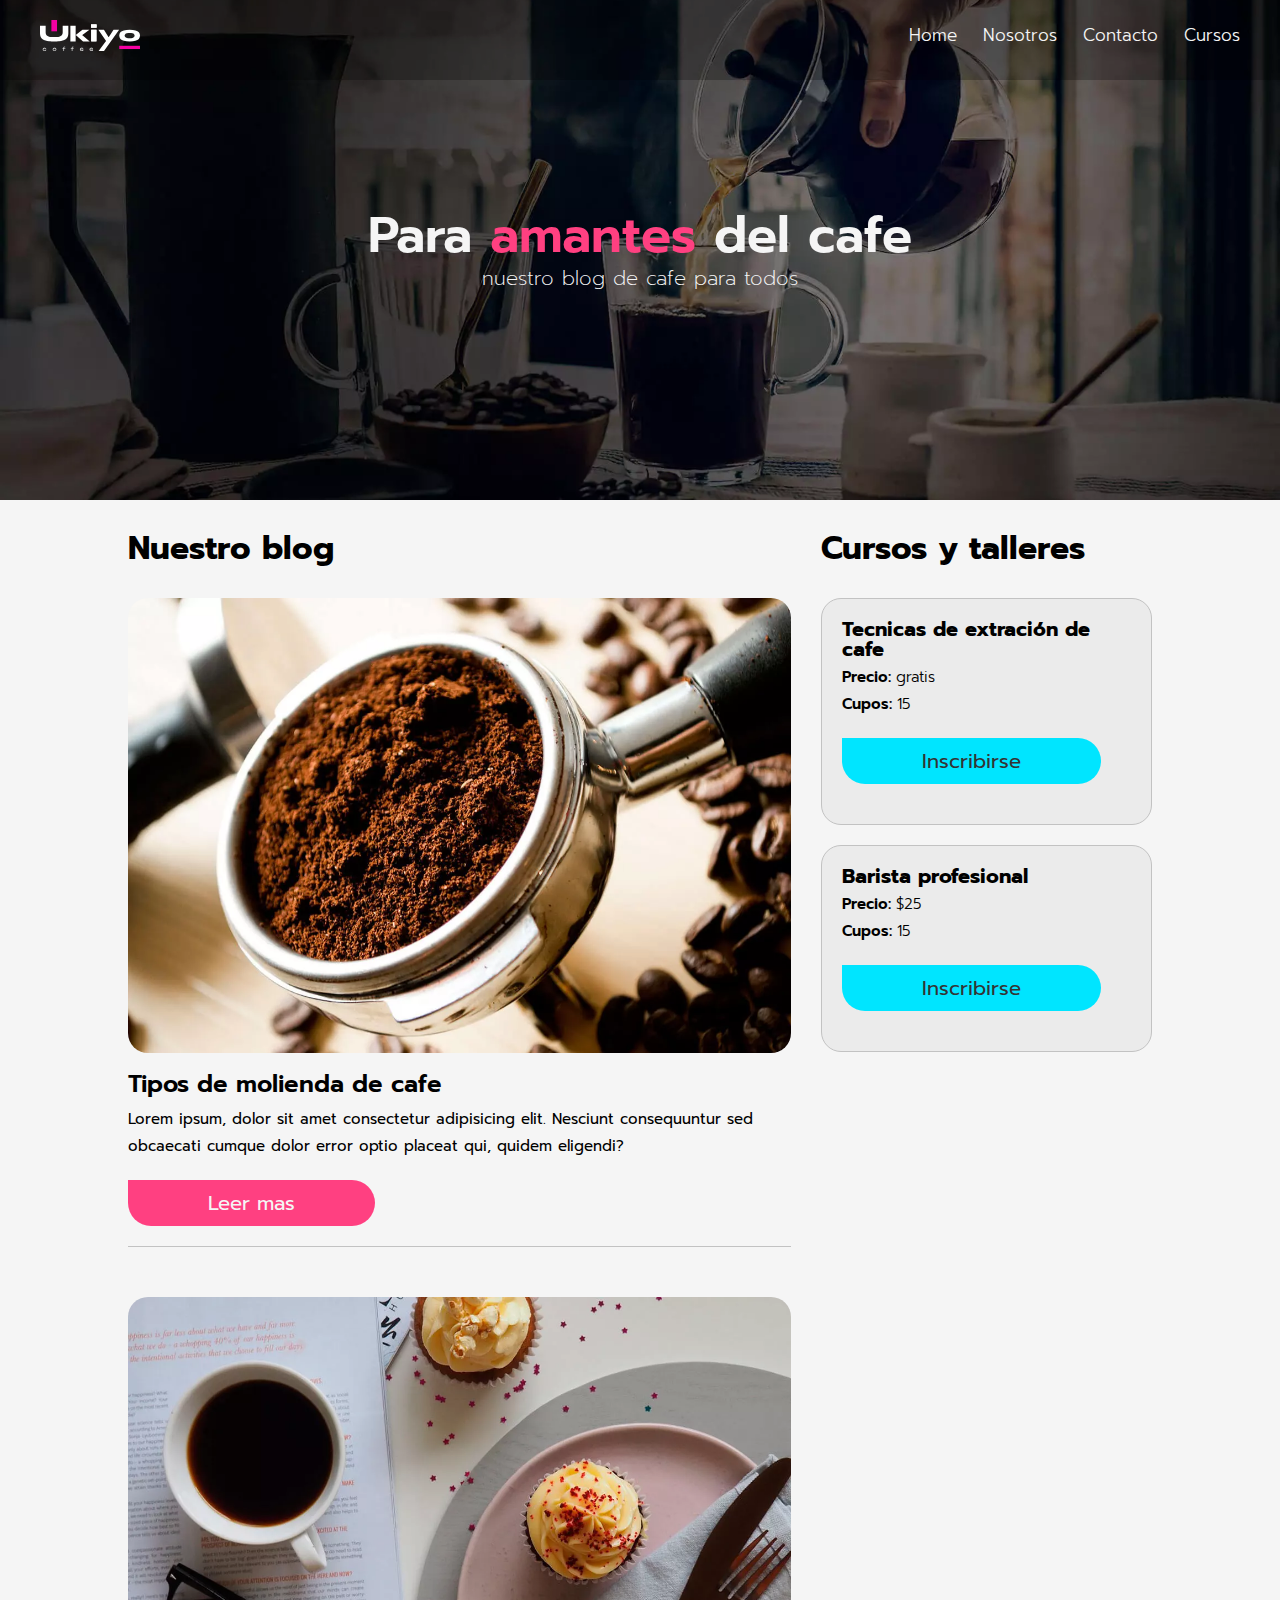
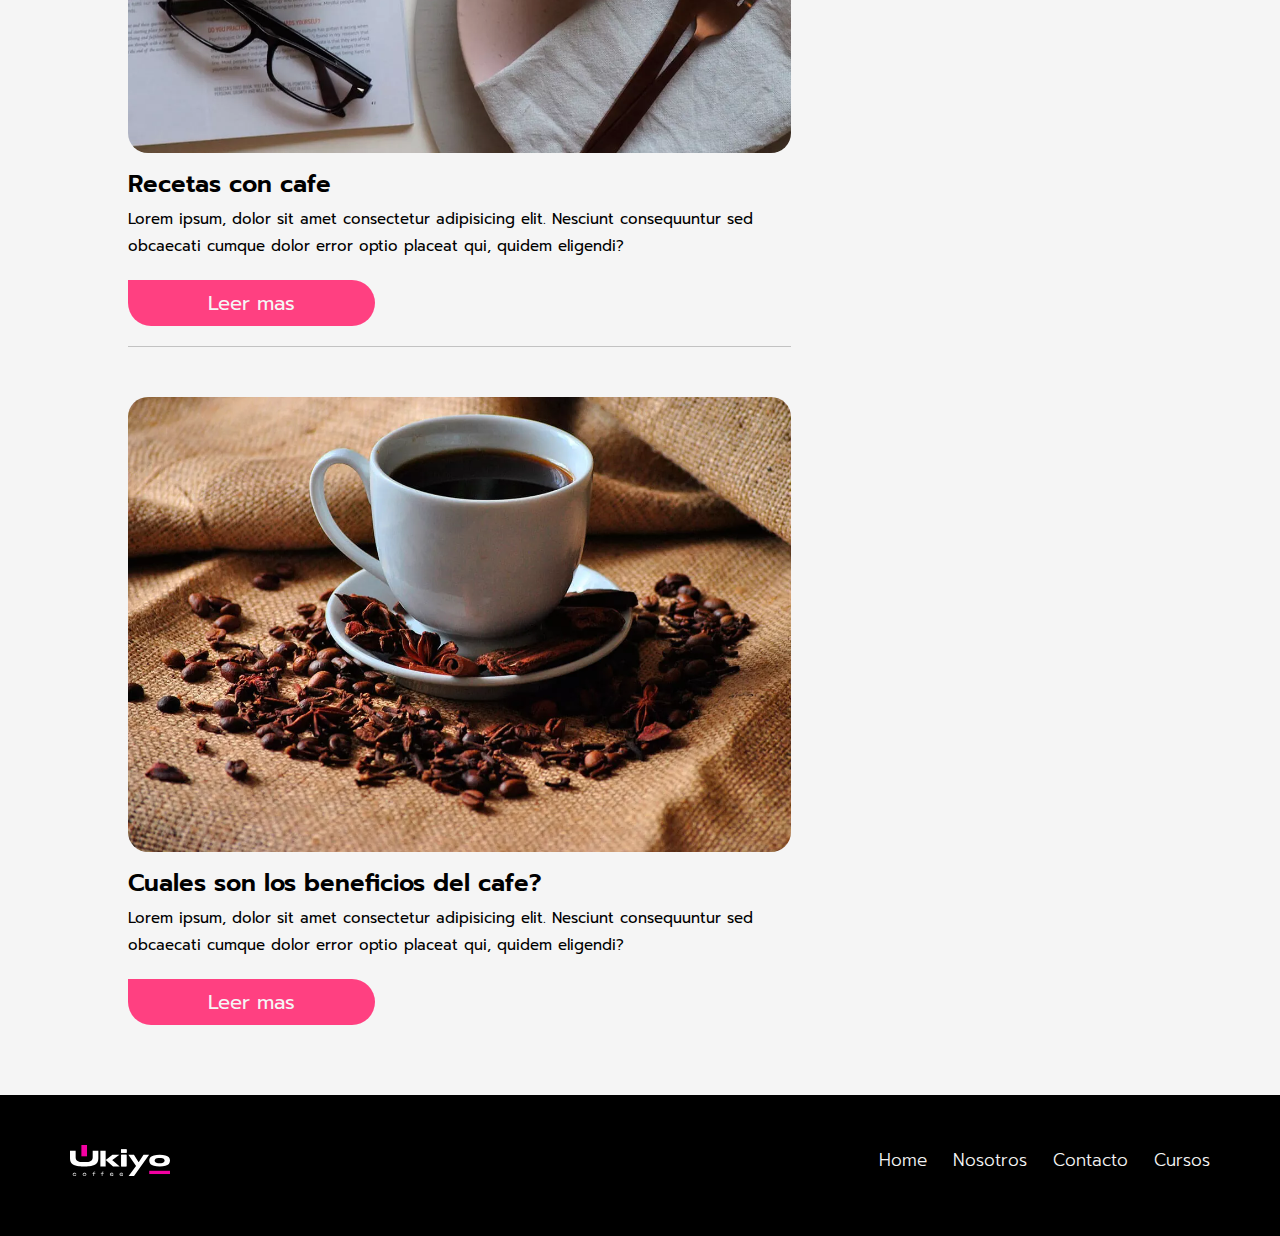
<file: index.html>
<!DOCTYPE html>
<html lang="en">
  <head>
    <meta charset="UTF-8" />
    <meta name="viewport" content="width=device-width, initial-scale=1.0" />
    <meta name="description" content="blog de cafe">
    <link rel="shortcut icon" href="/img/icon.svg">
    <title>ukiyo</title>

    <!-- preload -->

    <link rel="preload" href="/css/normalize.css" as="style">
    <link rel="normalize" href="/css/normalize.css"/>

    <link rel="preload" href="/css/style.css" as="style">
    <link rel="stylesheet" href="/css/style.css"/>

  </head>
  <body>
    <header class="header">
      <div class="navbar">
        <a href="/index.html"><img class="navbar__logo" src="/img/logo1.svg" alt="Logo ukiyo" /></a>
        <nav class="navbar__nav">
          <a href="/index.html">Home</a>
          <a href="/pages/about-us.html">Nosotros</a>
          <a href="/pages/contacto.html">Contacto</a>
          <a href="/pages/cursos.html">Cursos</a>
        </nav>
      </div>

      <div class="header__text">
        <h1 class="header__title">
          Para <span class="colortext">amantes</span> del cafe
        </h1>
        <p class="header__p">nuestro blog de cafe para todos</p>
      </div>
    </header>

    <div class="contenedor principal__content">
      <main>
        <h2 class="principal__title">Nuestro blog</h2>

        <article class="entrada">
          <div class="entrada__imagen">
            <img loading="lazy" src="/img/blog1.webp" alt="imagen blog" />
          </div>

          <div class="entrada__contenido">
            <h3 class="entrada__contenido--title">Tipos de molienda de cafe</h3>
            <p class="entrada__contenido--p">
              Lorem ipsum, dolor sit amet consectetur adipisicing elit. Nesciunt
              consequuntur sed obcaecati cumque dolor error optio placeat qui,
              quidem eligendi?
            </p>
            <a class="boton boton--primario" href="/pages/entrada.html">Leer mas</a>
          </div>
        </article>

        <article class="entrada">
          <div class="entrada__imagen">
            <img loading="lazy" src="/img/blog2.webp" alt="imagen blog" />
          </div>

          <div class="entrada__contenido">
            <h3 class="entrada__contenido--title">Recetas con cafe</h3>
            <p class="entrada__contenido--p">
              Lorem ipsum, dolor sit amet consectetur adipisicing elit. Nesciunt
              consequuntur sed obcaecati cumque dolor error optio placeat qui,
              quidem eligendi?
            </p>
            <a class="boton boton--primario" href="/pages/entrada.html">Leer mas</a>
          </div>
        </article>

        <article class="entrada">
          <div class="entrada__imagen">
            <img loading="lazy" src="/img/blog3.webp" alt="imagen blog" />
          </div>

          <div class="entrada__contenido">
            <h3 class="entrada__contenido--title">
              Cuales son los beneficios del cafe?
            </h3>
            <p class="entrada__contenido--p">
              Lorem ipsum, dolor sit amet consectetur adipisicing elit. Nesciunt
              consequuntur sed obcaecati cumque dolor error optio placeat qui,
              quidem eligendi?
            </p>
            <a class="boton boton--primario" href="/pages/entrada.html">Leer mas</a>
          </div>
        </article>
      </main>

      <aside class="side">
        <h2 class="principal__title">Cursos y talleres</h2>

        <ul class="cursos">
          <li class="widget__curso">
            <h3 class="widget__title">Tecnicas de extración de cafe</h3>
            <p class="widget__curso--label">
              Precio:
              <span class="widget__curso--info">gratis</span>
            </p>
            <p class="widget__curso--label">
              Cupos:
              <span class="widget__curso--info">15</span>
            </p>
            <a class="boton boton--secundario" href="#">Inscribirse</a>
          </li>

          <li class="widget__curso">
            <h3 class="widget__title">Barista profesional</h3>
            <p class="widget__curso--label">
              Precio:
              <span class="widget__curso--info">$25</span>
            </p>
            <p class="widget__curso--label">
              Cupos:
              <span class="widget__curso--info">15</span>
            </p>
            <a class="boton boton--secundario" href="#">Inscribirse</a>
          </li>
        </ul>
      </aside>
    </div>


    <footer>
      <div class="navbar">
        <a href="/index.html"><img class="navbar__logo" src="/img/logo1.svg" alt="Logo ukiyo" /></a>
        <nav class="navbar__nav">
          <a href="/index.html">Home</a>
          <a href="/pages/about-us.html">Nosotros</a>
          <a href="/pages/contacto.html">Contacto</a>
          <a href="/pages/cursos.html">Cursos</a>
        </nav>
      </div>
    </footer>

  </body>
</html>
</file>
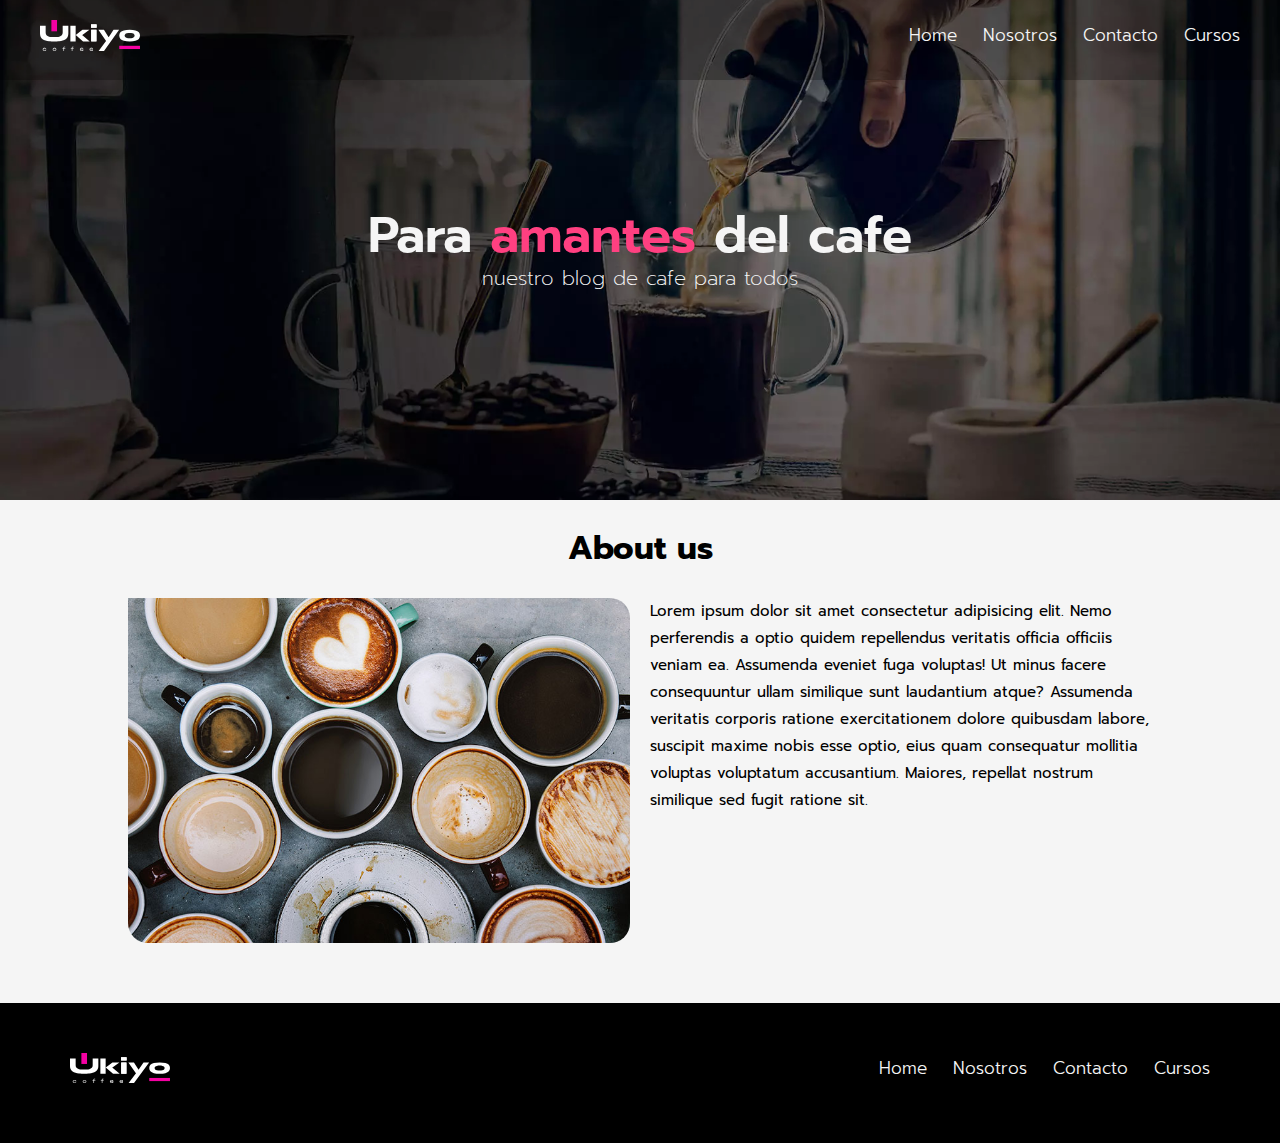
<file: pages/about-us.html>
<!DOCTYPE html>
<html lang="en">
  <head>
    <meta charset="UTF-8" />
    <meta name="viewport" content="width=device-width, initial-scale=1.0" />
    <link rel="stylesheet" href="/css/style.css" />
    <link rel="normalize" href="/css/normalize.css" />
    <link rel="shortcut icon" href="/img/icon.svg">
    <title>ukiyo</title>
  </head>
  <body>
    <header class="header">
      <div class="navbar">
        <a href="/index.html"
          ><img class="navbar__logo" src="/img/logo1.svg" alt="Logo ukiyo"
        /></a>
        <nav class="navbar__nav">
          <a href="/index.html">Home</a>
          <a href="/pages/about-us.html">Nosotros</a>
          <a href="/pages/contacto.html">Contacto</a>
          <a href="/pages/cursos.html">Cursos</a>
        </nav>
      </div>

      <div class="header__text">
        <h1 class="header__title">
          Para <span class="colortext">amantes</span> del cafe
        </h1>
        <p class="header__p">nuestro blog de cafe para todos</p>
      </div> 

    </header>

    <main class="contenedor">

      <h2 class="principal__title--center">About us</h2>

      <div class="about-us">

            <div>
            <img class="about-us__img" src="/img/nosotros.jpg" alt="about us" />
            </div>
            <div class="about-us__text">
            <p>
                Lorem ipsum dolor sit amet consectetur adipisicing elit. Nemo
                perferendis a optio quidem repellendus veritatis officia officiis
                veniam ea. Assumenda eveniet fuga voluptas! Ut minus facere
                consequuntur ullam similique sunt laudantium atque? Assumenda
                veritatis corporis ratione exercitationem dolore quibusdam labore,
                suscipit maxime nobis esse optio, eius quam consequatur mollitia
                voluptas voluptatum accusantium. Maiores, repellat nostrum similique
                sed fugit ratione sit.
            </p>
            </div>
        
      </div>

    </main>

    <footer>
      <div class="navbar">
        <a href="/index.html"><img class="navbar__logo" src="/img/logo1.svg" alt="Logo ukiyo" /></a>
        <nav class="navbar__nav">
          <a href="/index.html">Home</a>
          <a href="/pages/about-us.html">Nosotros</a>
          <a href="/pages/contacto.html">Contacto</a>
          <a href="/pages/cursos.html">Cursos</a>
        </nav>
      </div>
    </footer>
  </body>
</html>
</file>
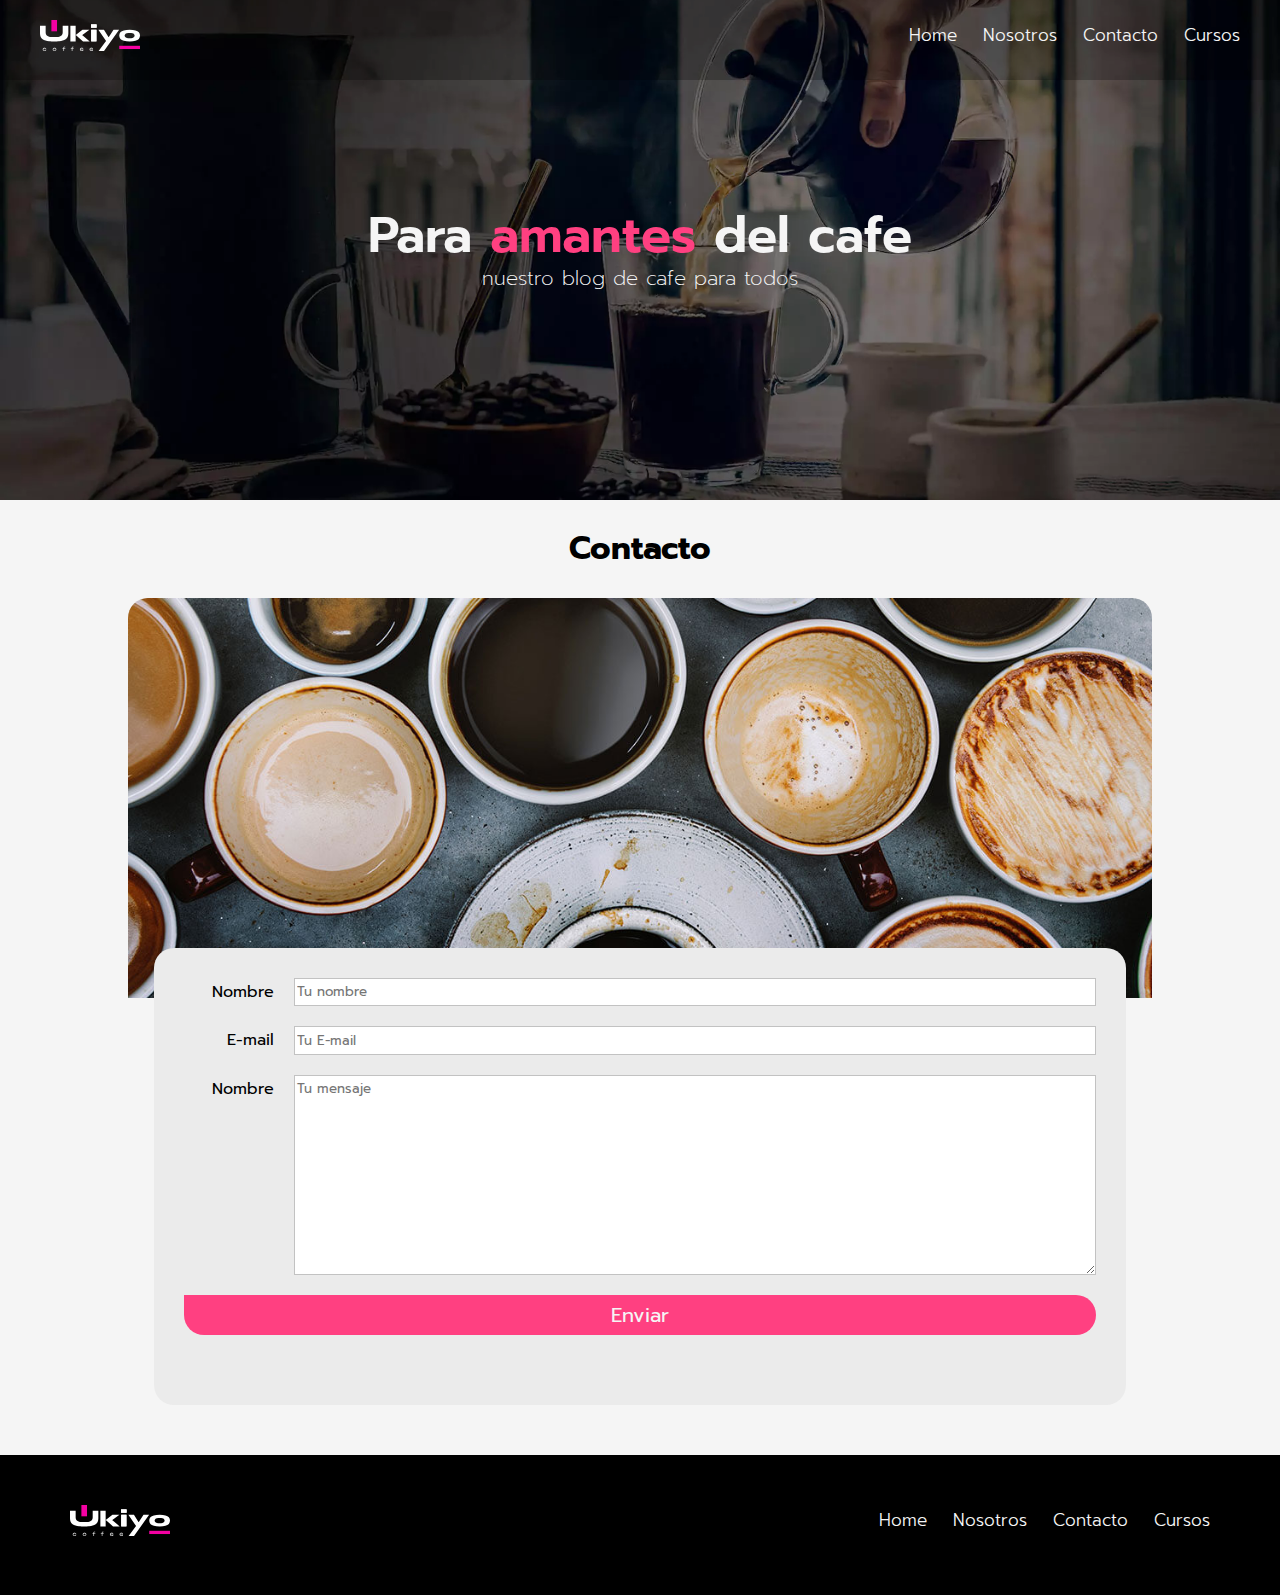
<file: pages/contacto.html>
<!DOCTYPE html>
<html lang="en">
  <head>
    <meta charset="UTF-8" />
    <meta name="viewport" content="width=device-width, initial-scale=1.0" />
    <link rel="stylesheet" href="/css/style.css" />
    <link rel="normalize" href="/css/normalize.css" />
    <link rel="shortcut icon" href="/img/icon.svg">
    <title>ukiyo</title>
  </head>
  <body>
    <header class="header">
      <div class="navbar">
        <a href="/index.html"><img class="navbar__logo" src="/img/logo1.svg" alt="Logo ukiyo" /></a>
        <nav class="navbar__nav">
            <a href="/index.html">Home</a>
          <a href="/pages/about-us.html">Nosotros</a>
          <a href="/pages/contacto.html">Contacto</a>
          <a href="/pages/cursos.html">Cursos</a>
        </nav>
      </div>

      <div class="header__text">
        <h1 class="header__title">
          Para <span class="colortext">amantes</span> del cafe
        </h1>
        <p class="header__p">nuestro blog de cafe para todos</p>
      </div>
    </header>


    <main class="contenedor">
     <h2 class="principal__title--center">Contacto</h2>

        <div class="contacto__bg"></div>

        <div class="form">
            <form>
                
                <div class="campo">
                    <label class="campo__label" for="nombre">Nombre</label>
                    <input class="campo__field" type="text" placeholder="Tu nombre" id="nombre">
                </div>
                <div class="campo">
                    <label class="campo__label" for="mail">E-mail</label>
                    <input class="campo__field" type="email" placeholder="Tu E-mail" id="mail">
                </div>
                <div class="campo">
                    <label class="campo__label" for="mensaje">Nombre</label>
                    <textarea class="campo__field campo__field--textarea" id="mensaje" placeholder="Tu mensaje"></textarea>
                </div>
                <div class="campo">
                    <input type="submit" value="Enviar" class="boton boton--primario boton--largo">
                </div>




            </form>

        </div>



    </main>

    <footer>
      <div class="navbar">
        <a href="/index.html"><img class="navbar__logo" src="/img/logo1.svg" alt="Logo ukiyo" /></a>
        <nav class="navbar__nav">
            <a href="/index.html">Home</a>
            <a href="/pages/about-us.html">Nosotros</a>
            <a href="/pages/contacto.html">Contacto</a>
            <a href="/pages/cursos.html">Cursos</a>
        </nav>
      </div>
    </footer>

  </body>
</html>
</file>
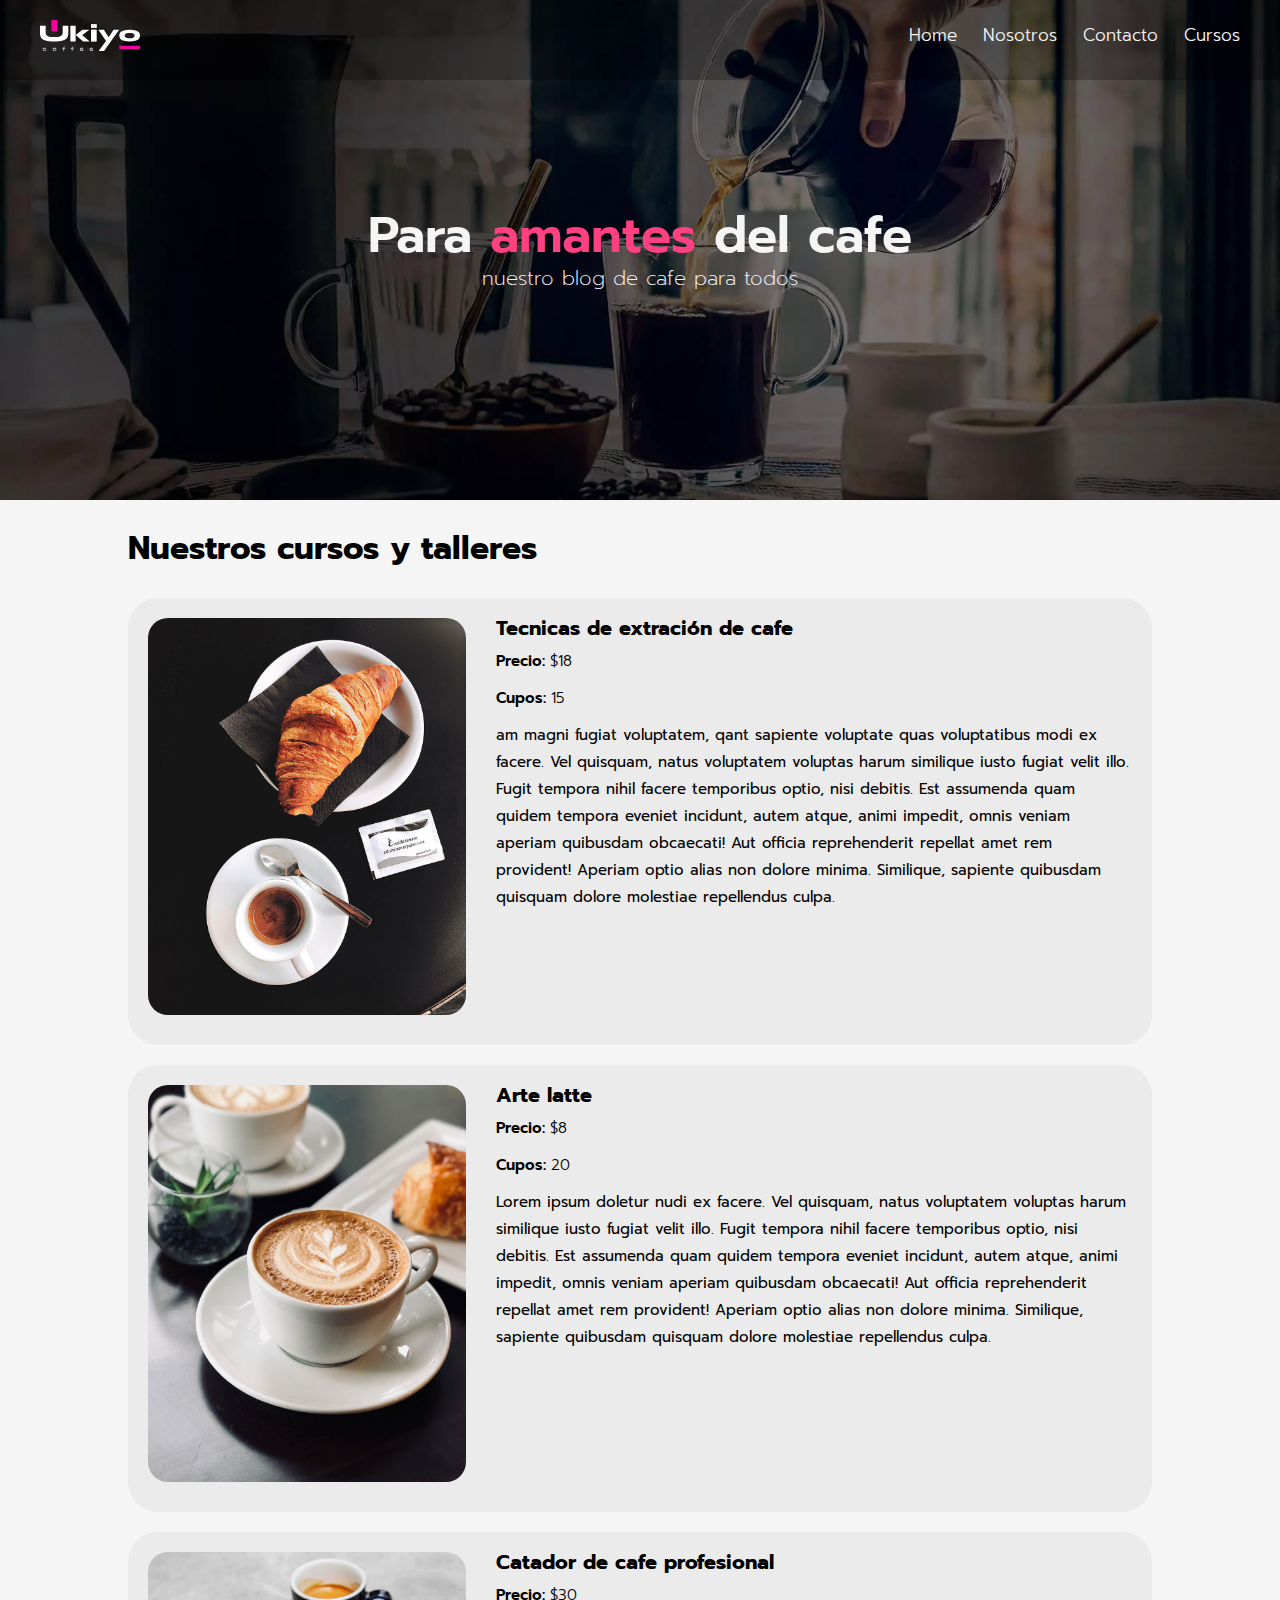
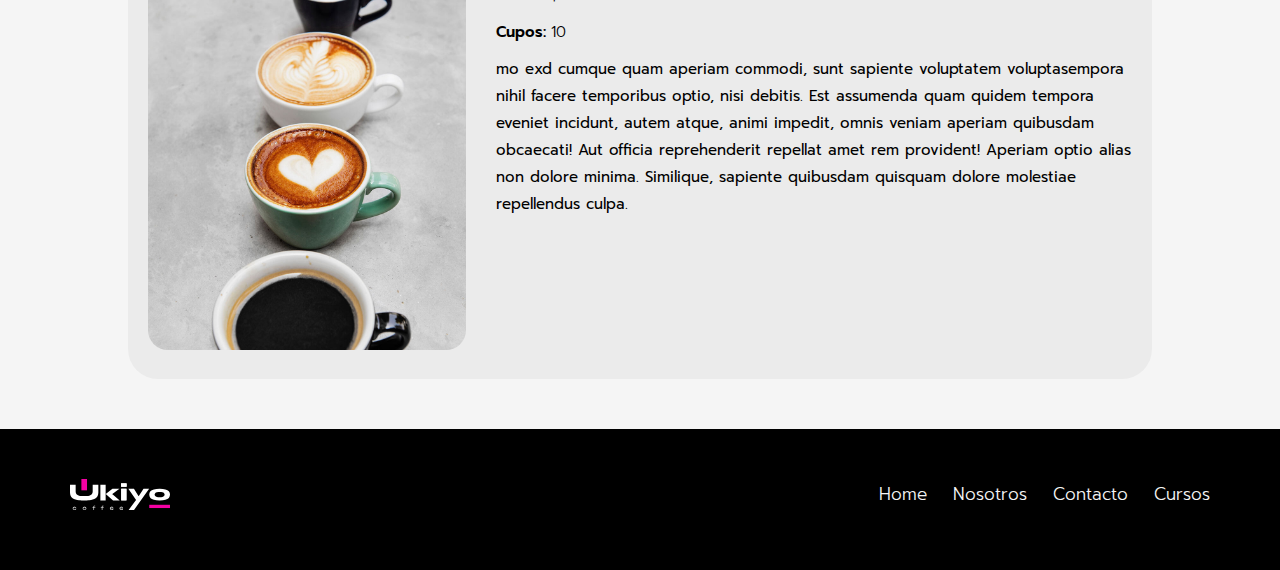
<file: pages/cursos.html>
<!DOCTYPE html>
<html lang="en">
  <head>
    <meta charset="UTF-8" />
    <meta name="viewport" content="width=device-width, initial-scale=1.0" />
    <link rel="stylesheet" href="/css/style.css" />
    <link rel="normalize" href="/css/normalize.css" />
    <link rel="shortcut icon" href="/img/icon.svg">
    <title>ukiyo cursos</title>
  </head>
  <body>
    <header class="header">
      <div class="navbar">
        <a href="/index.html"><img class="navbar__logo" src="/img/logo1.svg" alt="Logo ukiyo" /></a>
        <nav class="navbar__nav">
          <a href="/index.html">Home</a>
          <a href="/pages/about-us.html">Nosotros</a>
          <a href="/pages/contacto.html">Contacto</a>
          <a href="/pages/cursos.html">Cursos</a>
        </nav>
      </div>

      <div class="header__text">
        <h1 class="header__title">
          Para <span class="colortext">amantes</span> del cafe
        </h1>
        <p class="header__p">nuestro blog de cafe para todos</p>
      </div>
    </header>
    <main class="contenedor">
        <h2 class="principal__title">Nuestros cursos y talleres</h2>

        <div class="curso">

            <div>
                <img class="curso__img" src="/img/curso1.jpg" alt="imagen del curso">
            </div>
             
            <div class="curso__info">
                <h3 class="widget__title">Tecnicas de extración de cafe</h3>

                <p class="curso--label">
                Precio:
                <span class="curso--info">$18</span>
                </p>
                <p class="curso--label">
                Cupos:
                <span class="curso--info">15</span>
                </p>
                <p>am magni fugiat voluptatem, qant sapiente voluptate quas voluptatibus modi ex facere. Vel quisquam, natus voluptatem voluptas harum similique iusto fugiat velit illo. Fugit tempora nihil facere temporibus optio, nisi debitis. Est assumenda quam quidem tempora eveniet incidunt, autem atque, animi impedit, omnis veniam aperiam quibusdam obcaecati! Aut officia reprehenderit repellat amet rem provident! Aperiam optio alias non dolore minima. Similique, sapiente quibusdam quisquam dolore molestiae repellendus culpa.</p>
            </div>
        </div>

        <div class="curso">
            <div>
                <img class="curso__img" src="/img/curso2.jpg" alt="imagen del curso">
            </div>
             
            <div class="curso__info">
                <h3 class="widget__title">Arte latte</h3>

                <p class="curso--label">
                Precio:
                <span class="curso--info">$8</span>
                </p>
                <p class="curso--label">
                Cupos:
                <span class="curso--info">20</span>
                </p>
                <p>Lorem ipsum doletur nudi ex facere. Vel quisquam, natus voluptatem voluptas harum similique iusto fugiat velit illo. Fugit tempora nihil facere temporibus optio, nisi debitis. Est assumenda quam quidem tempora eveniet incidunt, autem atque, animi impedit, omnis veniam aperiam quibusdam obcaecati! Aut officia reprehenderit repellat amet rem provident! Aperiam optio alias non dolore minima. Similique, sapiente quibusdam quisquam dolore molestiae repellendus culpa.</p>
            </div>
        </div>     

        <div class="curso"> 
            <div>
                <img class="curso__img" src="/img/curso3.jpg" alt="imagen del curso">
            </div>  
         
            <div class="curso__info">
                <h3 class="widget__title">Catador de cafe profesional</h3>

                <p class="curso--label">
                Precio:
                <span class="curso--info">$30</span>
                </p>
                <p class="curso--label">
                Cupos:
                <span class="curso--info">10</span>
                </p>
                <p>mo exd cumque quam aperiam commodi, sunt sapiente voluptatem voluptasempora nihil facere temporibus optio, nisi debitis. Est assumenda quam quidem tempora eveniet incidunt, autem atque, animi impedit, omnis veniam aperiam quibusdam obcaecati! Aut officia reprehenderit repellat amet rem provident! Aperiam optio alias non dolore minima. Similique, sapiente quibusdam quisquam dolore molestiae repellendus culpa.</p>
            </div>
        </div>   
        
    </main>

    <footer>
      <div class="navbar">
        <a href="/index.html"><img class="navbar__logo" src="/img/logo1.svg" alt="Logo ukiyo" /></a>
        <nav class="navbar__nav">
            <a href="/index.html">Home</a>
            <a href="/pages/about-us.html">Nosotros</a>
            <a href="/pages/contacto.html">Contacto</a>
            <a href="/pages/cursos.html">Cursos</a>
        </nav>
      </div>
    </footer>

  </body>
</html>
</file>
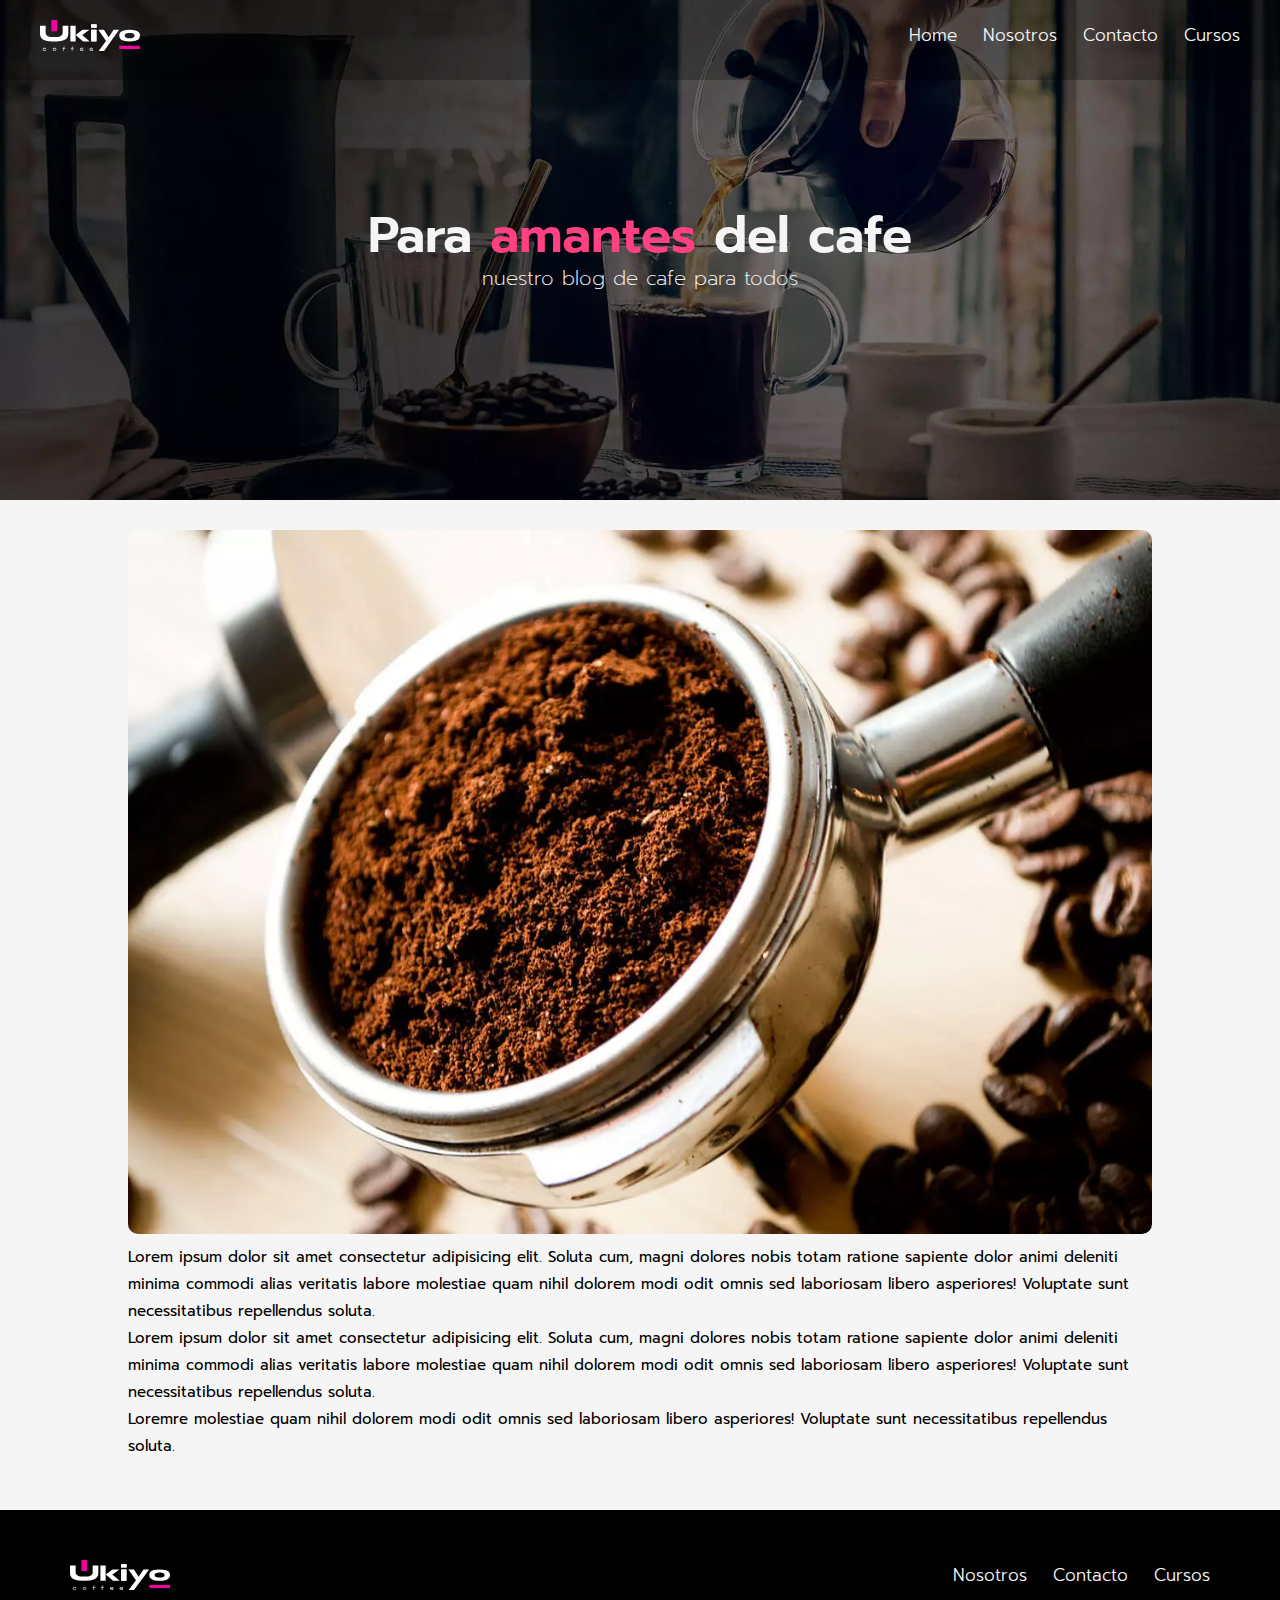
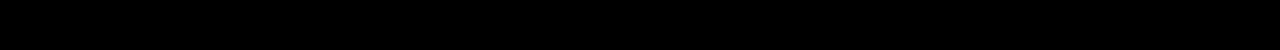
<file: pages/entrada.html>
<!DOCTYPE html>
<html lang="en">
  <head>
    <meta charset="UTF-8" />
    <meta name="viewport" content="width=device-width, initial-scale=1.0" />
    <link rel="stylesheet" href="/css/style.css" />
    <link rel="normalize" href="/css/normalize.css" />
    <link rel="shortcut icon" href="/img/icon.svg">
    <title>ukiyo</title>
  </head>
  <body>
    <header class="header">
      <div class="navbar">
        <a href="/index.html"><img class="navbar__logo" src="/img/logo1.svg" alt="Logo ukiyo" /></a>
        <nav class="navbar__nav">
            <a href="/index.html">Home</a>
          <a href="/pages/about-us.html">Nosotros</a>
          <a href="/pages/contacto.html">Contacto</a>
          <a href="/pages/cursos.html">Cursos</a>
        </nav>
      </div>

      <div class="header__text">
        <h1 class="header__title">
          Para <span class="colortext">amantes</span> del cafe
        </h1>
        <p class="header__p">nuestro blog de cafe para todos</p>
      </div>
    </header>


    <main class="contenedor">
      <div class="entrada__blog">
         <div><img class="entrada__blog--img" src="/img/blog1.webp" alt="entrada blog"></div>
        <div>
            <p>
                Lorem ipsum dolor sit amet consectetur adipisicing elit. Soluta cum, magni dolores nobis totam ratione sapiente dolor animi deleniti minima commodi alias veritatis labore molestiae quam nihil dolorem modi odit omnis sed laboriosam libero asperiores! Voluptate sunt necessitatibus repellendus soluta.
            </p>
            <p>
                Lorem ipsum dolor sit amet consectetur adipisicing elit. Soluta cum, magni dolores nobis totam ratione sapiente dolor animi deleniti minima commodi alias veritatis labore molestiae quam nihil dolorem modi odit omnis sed laboriosam libero asperiores! Voluptate sunt necessitatibus repellendus soluta.
            </p>
            <p>
                Loremre molestiae quam nihil dolorem modi odit omnis sed laboriosam libero asperiores! Voluptate sunt necessitatibus repellendus soluta.
            </p>
        </div>

      </div>
    </main>

    <footer>
      <div class="navbar">
        <a href="/index.html"><img class="navbar__logo" src="/img/logo1.svg" alt="Logo ukiyo" /></a>
        <nav class="navbar__nav">
            <a href="/pages/about-us.html">Nosotros</a>
            <a href="/pages/contacto.html">Contacto</a>
            <a href="/pages/cursos.html">Cursos</a>
        </nav>
      </div>
    </footer>

  </body>
</html>
</file>
<file: css/style.css>
@import url("https://fonts.googleapis.com/css2?family=Prompt:wght@200;300;400;500;600;700;800;900&display=swap");

* {
  font-family: "Prompt", sans-serif;
  margin: 0;
}

/* -------------------------BOX SIZING */
html {
  box-sizing: border-box;
  font-size: 62.5%;
}
    
body{
font-size: 16px; /*1rem = 10px */
 }
*,
*:before,
*:after {
  box-sizing: inherit;
}

/* --------------------------- GLOBALS */
:root {
    --primary-100:#FF4081;
    --primary-200:#ff79b0;
    --primary-300:#ffe4ff;
    --accent-100:#00E5FF;
    --accent-200:#00829b;
    --text-100:#333333;
    --text-200:#5c5c5c;
    --bg-100:#F5F5F5;
    --bg-200:#ebebeb;
    --bg-300:#c2c2c2;
}

.colortext {
  color: var(--primary-100);
}
body {
  background-color: var(--bg-100);
  font-size: 1.6rem;
  line-height: 1.8;
}
p {
  font-size: 1.5rem;
}
a {
  text-decoration: none;
}
img {
  max-width: 100%;
}
.contenedor {
  max-width: 120rem;
  width: 80%;
  margin: 0 auto;
}
h1,
h2,
h3 {
  text-align: center;
}
h1 {
  font-size: 4rem;
}
h2 {
  font-size: 3.2rem;
}
h3 {
  font-size: 2.4rem;
}

/* ------------------------ HEADER */
.header {
  background-image: url(/img/banner.webp);
  height: 50rem;
  background-size: cover;
  background-repeat: no-repeat;
  background-position: center center;
  color: var(--bg-100);
}

.navbar {
  display: flex;
  justify-content: space-between;
  padding:2rem 4rem;
  background-color: #00000041;
}

.navbar__nav a {
  text-decoration: none;
  color: var(--bg-100);
  font-weight: 300;
  font-size: 1.7rem;
  padding-left: 2rem;
  transition: 0.4s;
}
.navbar__nav a:hover {
  color: var(--primary-100);
  font-size: 1.9rem;
}
.navbar__logo {
  width: 10rem;
}

@media (max-width: 760px) {
  .navbar {
    flex-direction: column;
    align-items: center;
  }
  .navbar__nav {
    display: flex;
    flex-direction: column;
    text-align: center;
    padding-top: 1rem;
  }
  .navbar__nav a {
    padding: 0;
    padding-top: 0.5rem;
  }
}

.header__text {
  display: flex;
  flex-direction: column;
  align-items: center;
  margin-top: 13rem;
}
@media (max-width: 760px){
    .header__text{
      margin-top: 5rem;
    }
}

.header__title {
  font-size: 5rem;
  font-weight: 600;
  line-height: 1;
}
.header__p {
  font-size: 2rem;
  font-weight: 200;
}

/* ------------------------ PAGINA PRINCIPAL */

.principal__title{
    margin: 2rem 0;
    text-align: left;
}
.principal__title--center{
  margin: 2rem 0;
}

@media (min-width: 760px){
    .principal__content{
        display: grid;
        grid-template-columns: 2fr 1fr;
        column-gap: 3rem;
    }
}

.entrada{
    border-bottom: solid .1rem var(--bg-300);
    margin-bottom: 5rem;
}


.entrada:last-of-type{
    border-bottom: none;
    margin-bottom: 0;
}

.boton{
    display: block;
    text-align: center;
    font-size: 2rem;
    font-weight: 400;
    color: var(--bg-100);
    padding: .5rem 3rem;
    border: none;
    border-radius: 0 5rem 5rem 5rem;
    margin: 2rem 0 2rem 0;
    transition: .4s;
    cursor: pointer;
}
.boton--primario{
    background-color: var(--primary-100);
}

@media (min-width: 760px){
    .boton{
        display: inline-block;
        padding: .5rem 8rem;
    }
}

.boton:hover{
    transform: scale(1.05);
    box-shadow: rgba(0, 0, 0, 0.18) 0px 2px 4px;
}
.entrada__imagen{
    overflow: hidden;
}
.entrada__imagen img{
    transition: .7s ease-in-out;
    border-radius: 2rem;

}

.entrada__imagen img:hover{
    opacity: .8;
    cursor: pointer;
}

.entrada__contenido--title{
 text-align: left;
 font-weight: 600;
}

/* ------------------------- ASIDE */
.boton--secundario{
    background-color: var(--accent-100);
    color: var(--text-100);
}

.cursos{
    padding: 0;
    list-style: none;
}
.widget__curso{
    margin-bottom: 2rem;
    border: solid .1rem var(--bg-300);
    background-color: var(--bg-200);
    padding: 2rem;
    border-radius: 2rem;
}

.widget__title{
    text-align: left;
    line-height: 1;
    margin-bottom: .5rem;
    font-size: 2rem;
}
.widget__curso--label,
.curso--label{
font-weight: 600;
font-size: 1.5rem;
}

.widget__curso--info,
.curso--info{
font-weight: 300;
font-size: 1.5rem;
}

/* ABOUT US */

 @media (min-width: 768px){
  .about-us{
    display: grid;
    grid-template-columns: 1fr 1fr;
    column-gap: 2rem;
  }
 }
 .about-us__img{
  border-radius: 0rem 2rem 2rem 2rem;
 }

/* CURSOS */

.curso {
  padding: 3rem 0;
  background-color: var(--bg-200);
  padding: 2rem;
  margin: 2rem 0;
  border-radius: 3rem;
}
.curso:last-of-type{
  border: none;
}
@media (min-width: 768px){
    .curso{
      display: grid;
      grid-template-columns: 1fr 2fr;
      column-gap: 3rem;
    }
}
.curso__img{
  border-radius: 2rem;
  width: 100%;
}
.curso--info,
.curso--label{
  margin:1rem 0;
}

/* ENTRADA */

.entrada__blog{
margin: 3rem 0;
}
.entrada__blog--img{
  border-radius: 1rem;
}

/* CONTACTO */
.contacto__bg{
  background-image: url(/img/contacto.jpg);
  height: 40rem;
  background-size: cover;
  border-radius: 2rem 2rem 0 0;
}

.form{
  background-color: var(--bg-200);
  margin: -5rem auto 0 auto;
  width: 95%;
  padding: 3rem;
  border-radius: 2rem;
}

.campo{
  display: flex;
  margin-bottom: 2rem;
  gap: 2rem;
}
.campo:nth-last-child(2){
  margin-bottom: 0;
}

.campo__label{
  flex: 0 0 9rem;
  text-align: right;
}
.campo__field{
  flex: 1;
  border: 1px solid var(--bg-300);
}
.campo__field--textarea{
  height: 20rem;
}
.boton--largo{
  width: 100%;
}

footer{
  padding: 3rem;
  width: 100%;
  margin-top: 5rem;
  background-color: #000000;
}
</file>
